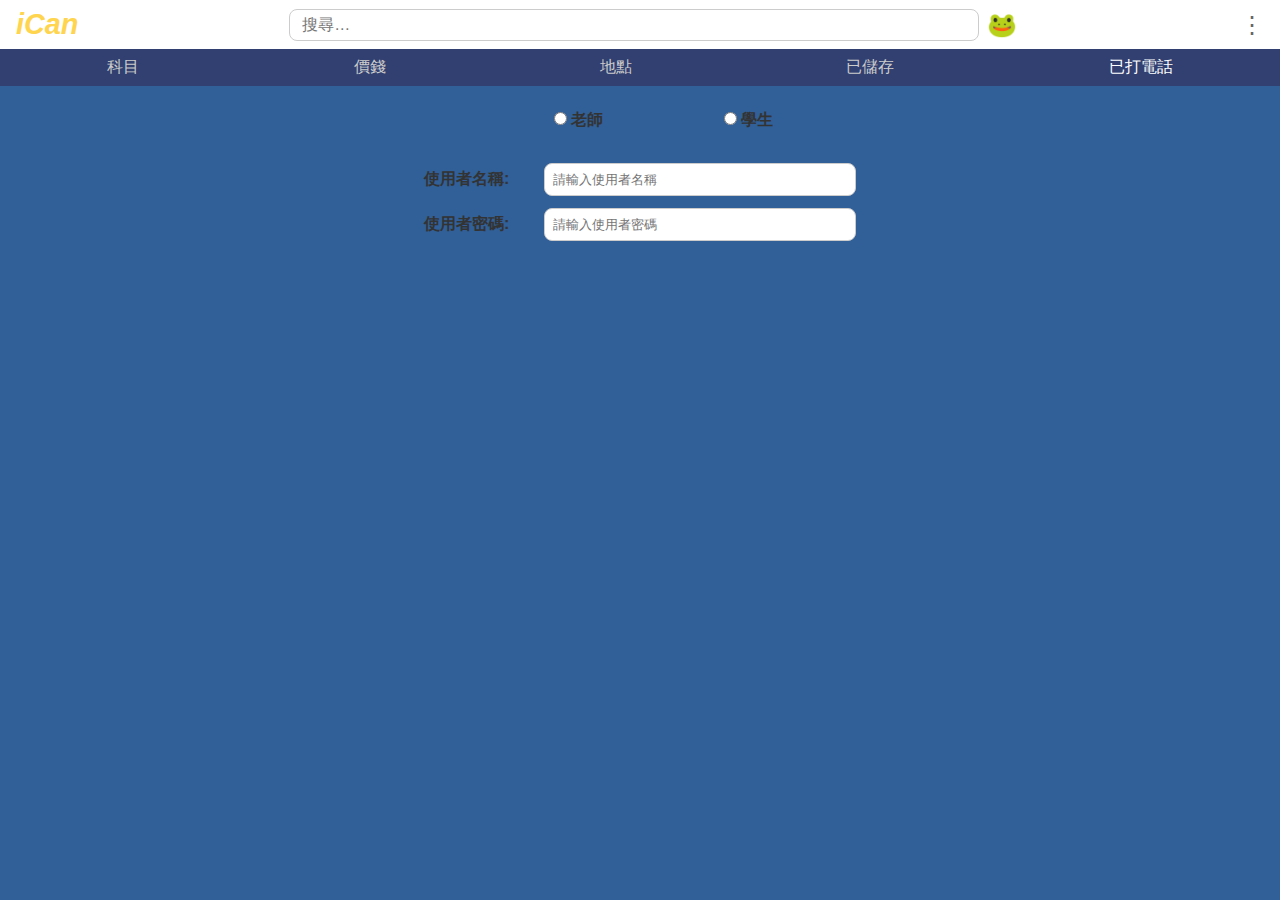
<file: login.html>
<!DOCTYPE html>
<html lang="zh-Hant">
<head>
    <meta charset="UTF-8">
    <meta name="viewport" content="width=device-width, initial-scale=1.0">
    <title>登入</title>
    <link rel="stylesheet" href="style.css">
</head>

  <body class="backcolor-blue">
     <!-- 統一的header -->
        <div id="navbar"></div>

 
    <form>
      <!-- 身份選擇區塊 -->
  <div>
      <div class ="role-options">
        <label>
          <input type="radio" name="role" value="teacher"> 老師
        </label>
        <label>
          <input type="radio" name="role" value="student"> 學生
        </label>
      </div>

  </div>
      <div>
      <label for ="username">使用者名稱:</label>
      <input type="text" id ="username" placeholder ="請輸入使用者名稱">
      </div>
      <div> 
        <label for ="userpassword">使用者密碼:</label>
        <input type="password" id ="userpassword" placeholder ="請輸入使用者密碼">
      </div>
    </form>   
   <!-- 統一的header -->
  <script>
    fetch("nav.html")
      .then(res => res.text())
      .then(html => {
        document.getElementById("navbar").innerHTML = html;
      });
  </script>
</body>
</html>
</file>
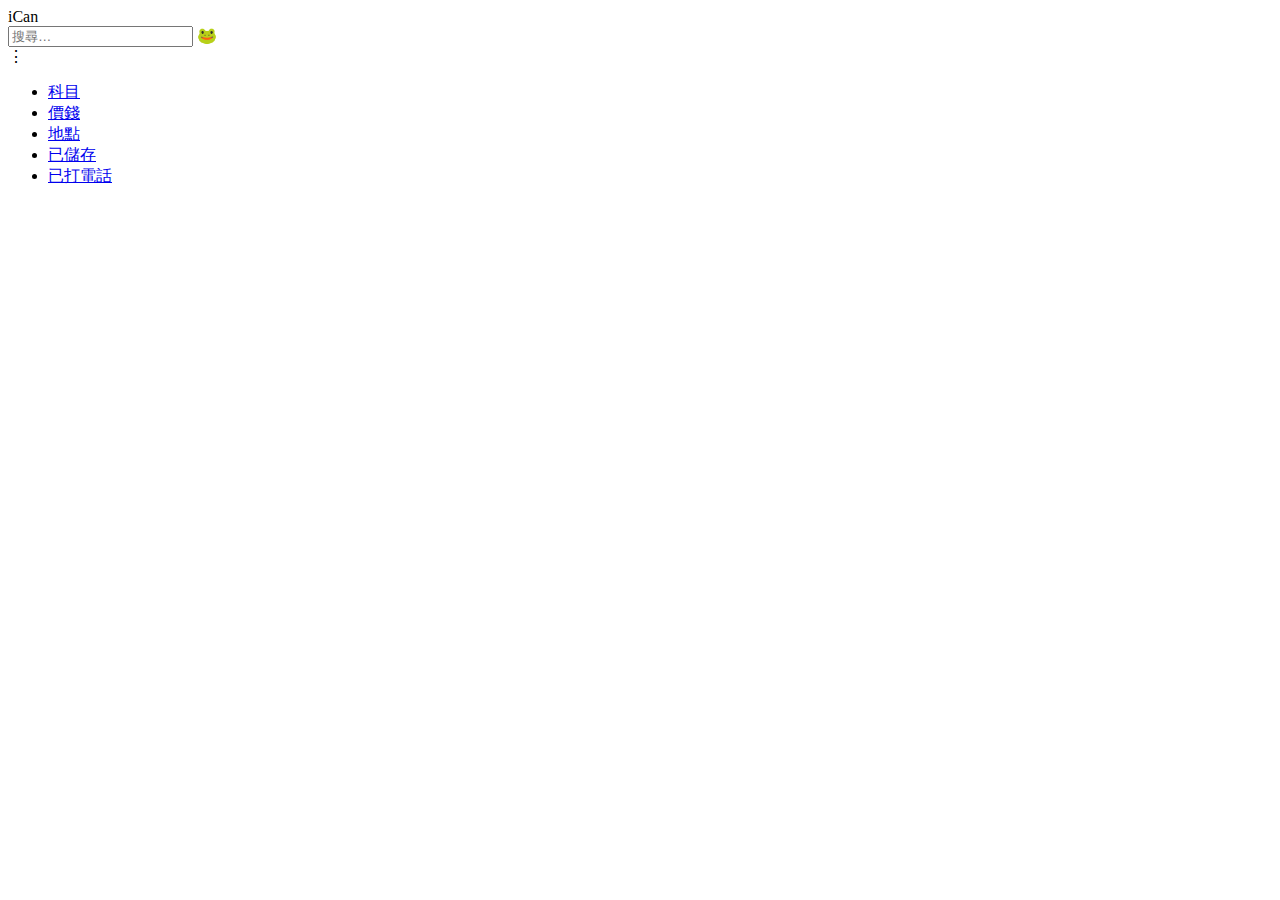
<file: message.html>
<!DOCTYPE html>
<html lang="zh-Hant">
<head>
    <meta charset="UTF-8">
    <meta name="viewport" content="width=device-width, initial-scale=1.0">
    <title>Document</title>
</head>
<body>
    <!-- 統一的header -->
        <div id="navbar"></div>

     <!-- 統一的header -->
  <script>
    fetch("nav.html")
      .then(res => res.text())
      .then(html => {
        document.getElementById("navbar").innerHTML = html;
      });
  </script>
</body>
</html>
</file>
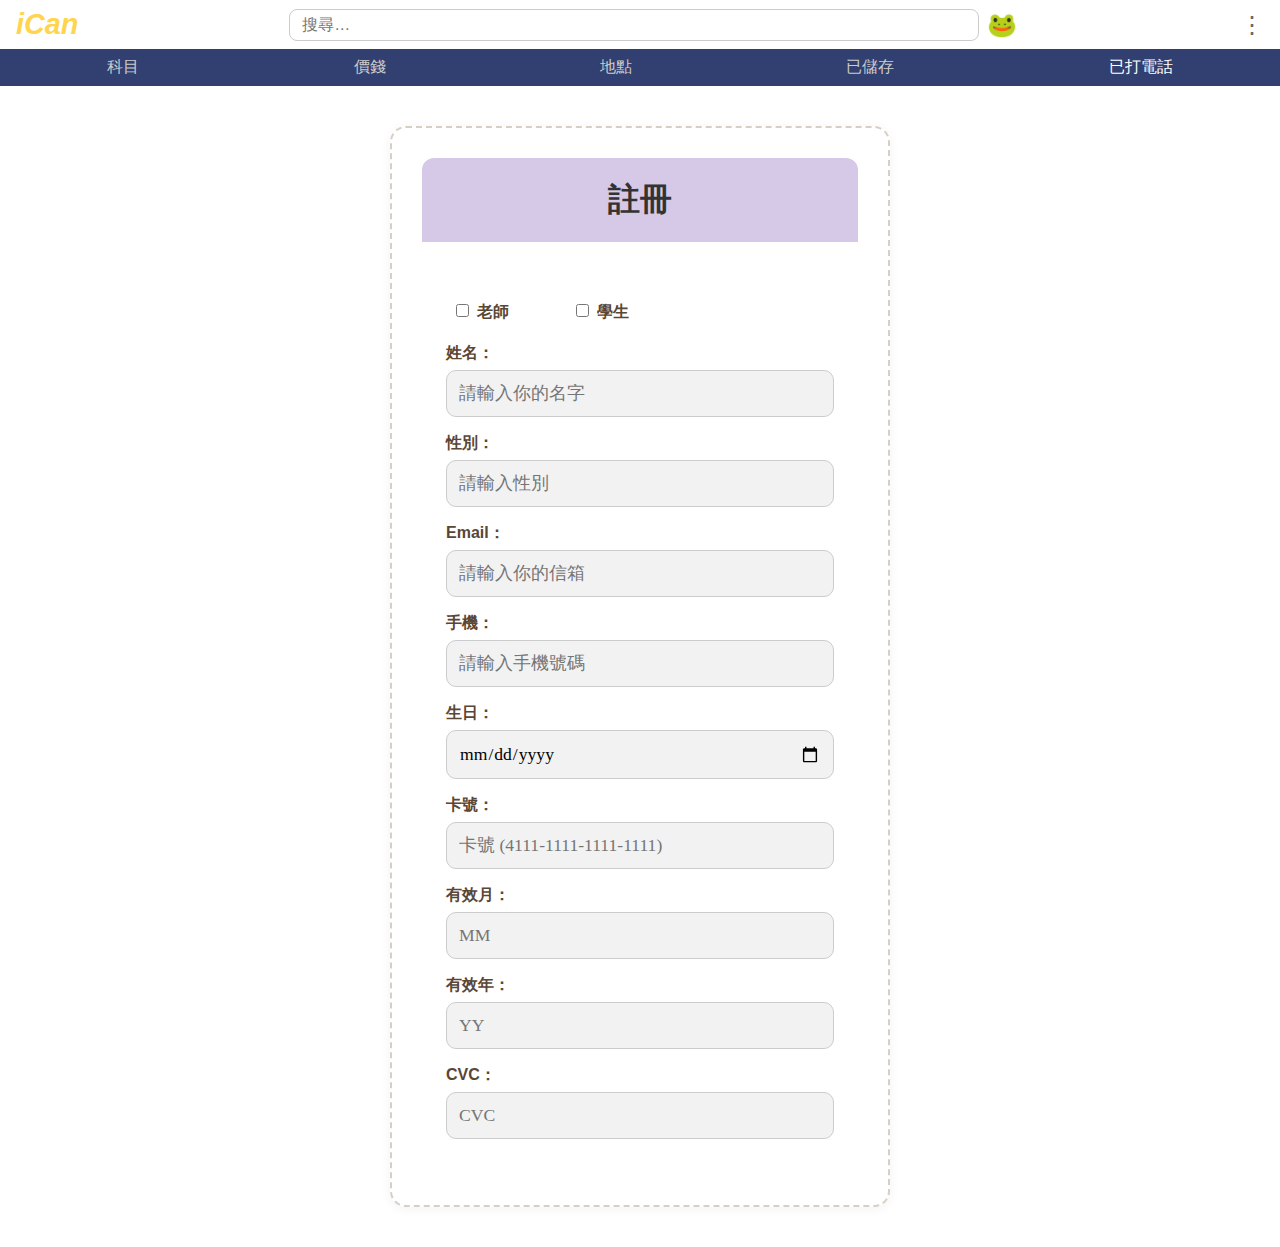
<file: register.html>
<!DOCTYPE html>
<html lang="zh-Hant">
<head>
  <meta charset="UTF-8" />
  <meta name="viewport" content="width=device-width, initial-scale=1.0"/>
  <title>註冊 - 家教網</title>
  <link rel="stylesheet" href="style.css"> <!-- 如果你有外部CSS檔 -->
</head>
<body>
<div id="nav-placeholder"></div>
  <div class="register-container">
    <div class="register-header">註冊</div>

    <form id="register-form">

      <!-- 身分選擇 -->
      <div class="identity-options">
        <label>
          <input type="checkbox" name="role" value="teacher"> 老師
        </label>
        <label>
          <input type="checkbox" name="role" value="student"> 學生
        </label>
      </div>

      <!-- 基本資料 -->
      <label for="name">姓名：</label>
      <input type="text" id="name" name="name" placeholder="請輸入你的名字">

      <label for="gender">性別：</label>
      <input type="text" id="gender" name="gender" placeholder="請輸入性別">

      <label for="email">Email：</label>
      <input type="email" id="email" name="email" placeholder="請輸入你的信箱">

      <label for="phone">手機：</label>
      <input type="tel" id="phone" name="phone" placeholder="請輸入手機號碼">

      <label for="birthday">生日：</label>
      <input type="date" id="birthday" name="birthday">

      <!-- 卡片資訊 -->
      <label for="card">卡號：</label>
      <input type="text" id="card" name="card" placeholder="卡號 (4111-1111-1111-1111)">

      <label for="exp-month">有效月：</label>
      <input type="text" id="exp-month" name="exp-month" placeholder="MM">

      <label for="exp-year">有效年：</label>
      <input type="text" id="exp-year" name="exp-year" placeholder="YY">

      <label for="cvc">CVC：</label>
      <input type="text" id="cvc" name="cvc" placeholder="CVC">


<!-- 綠界付款元件容器 -->
<div id="ECPayPayment"></div>

</form> 
<script>
  fetch("nav.html")
    .then(response => response.text())
    .then(data => {
      document.getElementById("nav-placeholder").innerHTML = data;
    });
</script>

</body>
</html>
</file>
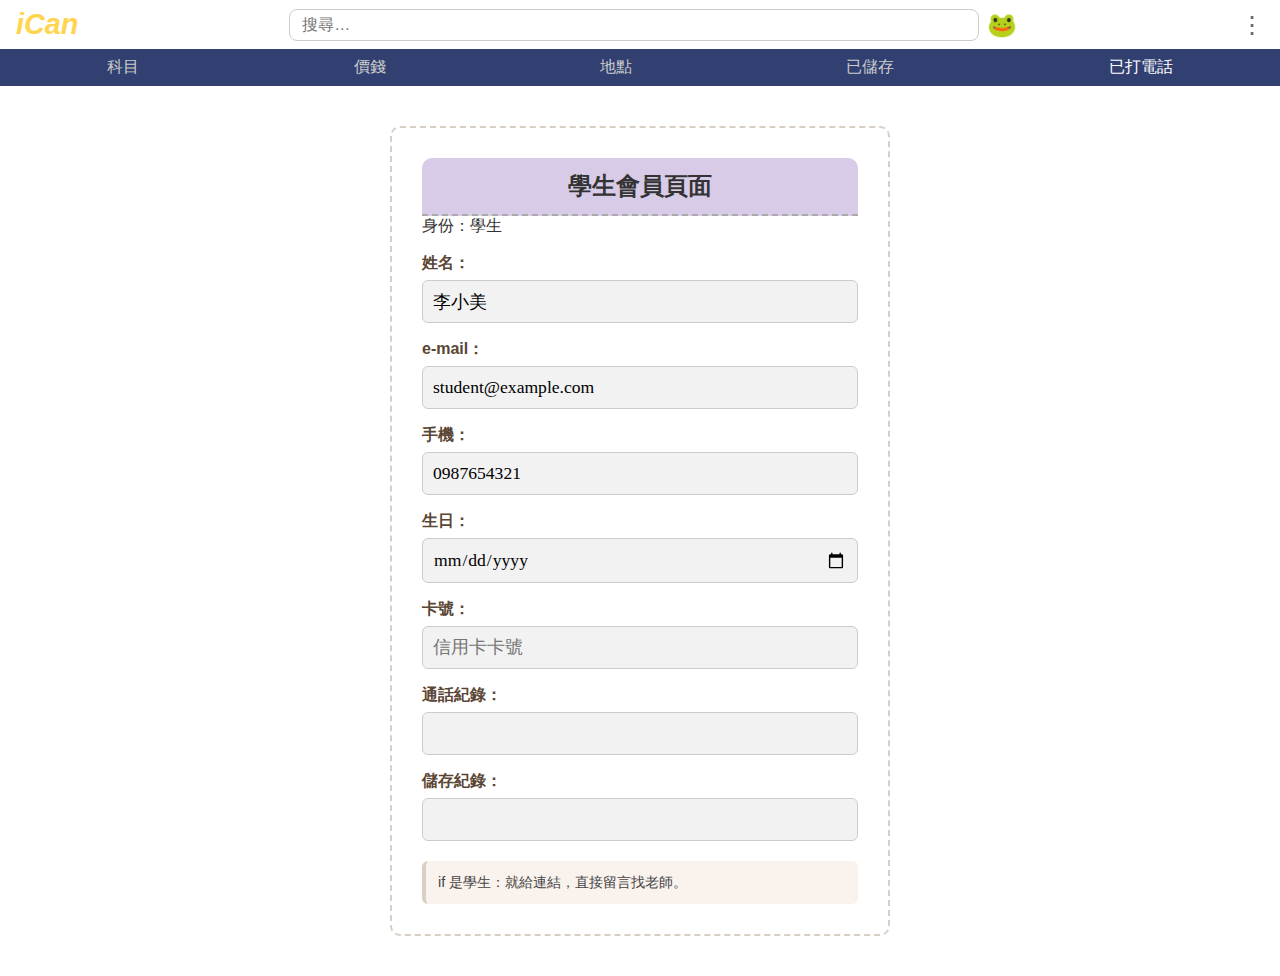
<file: student_m.html>
<!DOCTYPE html>
<html lang="zh-Hant">
<head>
    <meta charset="UTF-8">
    <meta name="viewport" content="width=device-width, initial-scale=1.0">
    <title>Document</title>
      <link rel="stylesheet" href="style.css">
</head>
<body>
    <!-- 統一的header -->
        <div id="navbar"></div>
      <div class="member-container">
  <div class="member-header">學生會員頁面</div>

  <p>身份：學生</p>

  <label>姓名：
    <input type="text" value="李小美">
  </label>
  <label>e-mail：
    <input type="email" value="student@example.com">
  </label>
  <label>手機：
    <input type="tel" value="0987654321">
  </label>
  <label>生日：
    <input type="date">
  </label>
  <label>卡號：
    <input type="text" placeholder="信用卡卡號">
  </label>
  <label>通話紀錄：
    <input type="text">
  </label>
  <label>儲存紀錄：
    <input type="text">
  </label>

  <div class="member-note">
    if 是學生：就給連結，直接留言找老師。
  </div>
</div>

     <!-- 統一的header -->
  <script>
    fetch("nav.html")
      .then(res => res.text())
      .then(html => {
        document.getElementById("navbar").innerHTML = html;
      });
  </script>
</body>
</html>
</file>
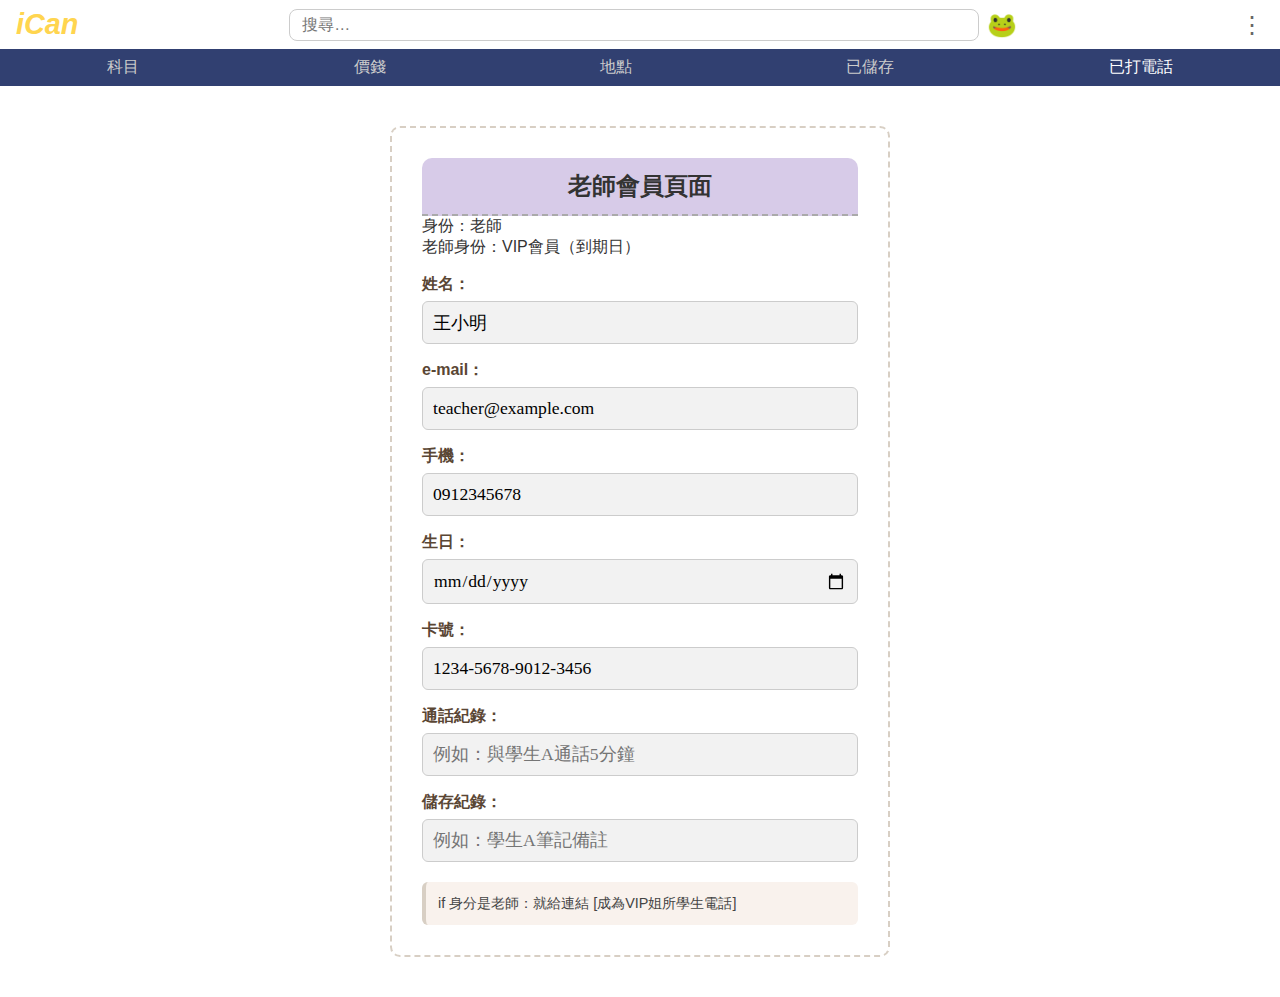
<file: tutor_m.html>
<!DOCTYPE html>
<html lang="zh-Hant">
<head>
    <meta charset="UTF-8">
    <meta name="viewport" content="width=device-width, initial-scale=1.0">
    <title>Document</title>
      <link rel="stylesheet" href="style.css">
</head>
<body>
    <!-- 統一的header -->
        <div id="navbar"></div>
<div class="member-container">
  <div class="member-header">老師會員頁面</div>

  <p>身份：老師</p>
  <p>老師身份：VIP會員（到期日）</p>

  <label>姓名：
    <input type="text" value="王小明">
  </label>
  <label>e-mail：
    <input type="email" value="teacher@example.com">
  </label>
  <label>手機：
    <input type="tel" value="0912345678">
  </label>
  <label>生日：
    <input type="date">
  </label>
  <label>卡號：
    <input type="text" value="1234-5678-9012-3456">
  </label>
  <label>通話紀錄：
    <input type="text" placeholder="例如：與學生A通話5分鐘">
  </label>
  <label>儲存紀錄：
    <input type="text" placeholder="例如：學生A筆記備註">
  </label>

  <div class="member-note">
    if 身分是老師：就給連結 [成為VIP姐所學生電話]
  </div>
</div>

     <!-- 統一的header -->
  <script>
    fetch("nav.html")
      .then(res => res.text())
      .then(html => {
        document.getElementById("navbar").innerHTML = html;
      });
  </script>
</body>
</html>
</file>
<file: style.css>
/* —— 全域重設 —— */
* {
  margin: 0;
  padding: 0;
  box-sizing: border-box;
}

/* —— 版面主結構 —— */
body {
  font-family: system-ui, sans-serif;
  background-color: #fff;
  color: #333;
}

/* ------------------------------ */
/* 以下為 nav.html 會用到的樣式 */
/* ------------------------------ */

/* —— 頂欄（白底 + 點點） —— */
.site-header {
  display: flex;
  align-items: center;
  padding: 8px 16px;
  background-color: #fff;
  background-image: radial-gradient(#ccc 0.5px, transparent 0.5px);
  background-size: 16px 16px;
}
.logo {
  font-size: 1.8em;
  font-weight: bold;
  font-style: italic;
  color: #FFD54F;
}
.search-box {
  flex: 1;
  display: flex;
  align-items: center;
  justify-content: center;
}
.search-box input {
  width: 60%;
  padding: 6px 12px;
  border: 1px solid #ccc;
  border-radius: 8px;
  font-size: 1em;
}
.frog-icon {
  font-size: 1.5em;
  margin-left: 8px;
}
.menu-icon {
  font-size: 1.5em;
  margin-left: 12px;
  color: #666;
}

/* —— 次選單（深藍無點） —— */
.site-nav {
  background-color: rgb(49, 64, 113);
}
.site-nav ul {
  list-style: none;
  display: flex;
  justify-content: space-around;
  padding: 8px 0;
}
.site-nav a {
  text-decoration: none;
  font-size: 1em;
  color: #ccc;
}
.site-nav .active a {
  color: #fff;
}

/* ------------------------------ */
/* 以下為主內容頁面會用到的樣式 */
/* ------------------------------ */

/* —— 卡片清單區（深藍底） —— */
.card-list {
  background-color: rgb(49, 64, 113);
  padding: 16px;
  display: flex;
  flex-direction: column;
  gap: 12px;
}

/* —— 單張卡片 —— */
.card {
  display: flex;
  align-items: flex-start;
  background-color: #fff;
  border-radius: 12px;
  padding: 12px;
  box-shadow: 0 2px 6px rgba(0,0,0,0.1);
}

/* 電話圖示容器 */
.icon-wrapper {
  flex-shrink: 0;
  width: 50px;
  height: 50px;
  background-color: rgb(49, 64, 113);
  border-radius: 8px;
  display: flex;
  align-items: center;
  justify-content: center;
  margin-right: 12px;
}
.icon-wrapper svg {
  width: 24px;
  height: 24px;
}

/* 內容區分 上半 + 下半 */
.info {
  flex: 1;
  display: flex;
  flex-direction: column;
  justify-content: space-between;
}

/* 上半：左右兩欄 */
.details {
  display: flex;
}
.col-left {
  margin-right: 40px;
}
.col-left .name {
  font-size: 1.1em;
  margin-bottom: 4px;
}
.col-left .date {
  font-size: 0.95em;
  color: #555;
}
.col-right p {
  font-size: 0.95em;
  margin-bottom: 4px;
}

/* 下半：留言圖示 + 按鈕 */
.footer {
  display: flex;
  align-items: center;
  margin-left: auto;
  gap: 12px;
}
.footer .icons {
  display: flex;
  gap: 8px;
}
.footer .icons .icon {
  width: 18px;
  height: 18px;
  cursor: pointer;
}
.btn-get {
  background-color: #E0B32F;
  border: none;
  border-radius: 16px;
  padding: 6px 14px;
  font-size: 0.95em;
  color: #222;
  cursor: pointer;
}

/* —— 底部（奶茶色 + 點點） —— */
.site-footer {
  display: flex;
  justify-content: space-around;
  padding: 16px 0;
  background-color: #F4E1C1;
  background-image: radial-gradient(#ccc 0.5px, transparent 0.5px);
  background-size: 16px 16px;
}
.site-footer button {
  background: none;
  border: none;
  font-size: 1em;
  color: #666;
  cursor: pointer;
}

/* —— 登入表單 —— */
form {
  padding: 24px;
  max-width: 480px;
  margin: 0 auto;
}

form div {
  display: flex;
  align-items: center;
  margin-bottom: 12px;
}

form label {
  width: 120px;
  font-weight: bold;
  color: #333;
}

form input {
  flex: 1;
  padding: 8px;
  border: 1px solid #ccc;
  border-radius: 8px;
}

form button {
  margin-top: 12px;
  padding: 8px 16px;
  border: none;
  background-color: #E0B32F;
  color: #222;
  border-radius: 8px;
  font-weight: bold;
  cursor: pointer;
}

/* #login 🔵 登入頁背景（藍） */
.backcolor-blue {
  background-color: #315f97;
}

/* #login 勾選學生/老師 置中 */
.role-options {
  display: flex;
  justify-content: center;
  gap: 50px;
  margin-bottom: 20px;
  margin-left: 130px; /* 往右 */
}

/* 整體背景與字體 */
body {
  background-color: #ffffff;
  font-family: 'Caveat', cursive, sans-serif;
  margin: 0;
  padding: 0;
  background-image: radial-gradient(#ddd 0.5px, transparent 0.5px);
  background-size: 16px 16px;
  color: #333;
}

/* 註冊整體區塊 */
.register-container {
  max-width: 500px;
  margin: 40px auto;
  padding: 30px;
  background-color: #ffffff;
  border: 2px dashed #d8cfc4;
  border-radius: 16px;
  box-shadow: 0 2px 12px rgba(0, 0, 0, 0.05);
}

/* 上方「註冊」紫色區塊 */
.register-header {
  background-color: #d6c9e8;
  padding: 20px;
  text-align: center;
  font-size: 2em;
  font-weight: bold;
  color: #333;
  border-radius: 12px 12px 0 0;
  margin-bottom: 20px;
}

/* 身分選擇（學生/老師） */
.identity-options {
  font-weight: bold;
  margin-bottom: 20px;
  color: #5a4634;
}
.identity-options input {
  margin-left: 10px;
  margin-right: 4px;
}

/* 所有欄位的 label 與輸入框 */
.register-container label {
  display: block;
  margin-top: 16px;
  font-weight: bold;
  color: #5a4634;
}

/* 欄位輸入框樣式 */
.register-container input[type="text"],
.register-container input[type="email"],
.register-container input[type="tel"],
.register-container input[type="date"] {
  width: 100%;
  padding: 12px;
  margin-top: 6px;
  border-radius: 10px;
  border: 1px solid #ccc;
  background-color: #f2f2f2;
  font-size: 1.1em;
  font-family: 'Caveat', cursive;
}

/* 按鈕樣式（如果要加送出按鈕） */
.register-container button {
  margin-top: 24px;
  width: 100%;
  padding: 12px;
  border: none;
  background-color: #bfa5da;
  color: white;
  font-size: 1.2em;
  border-radius: 10px;
  cursor: pointer;
}
.register-container button:hover {
  background-color: #a98bd2;
}
/* member 的css */
/* —— 會員頁容器 —— */
.member-container {
  max-width: 500px;
  margin: 40px auto;
  padding: 30px;
  background-color: #fff;
  border: 2px dashed #d8cfc4;
  border-radius: 10px;
  font-family: 'Caveat', cursive, sans-serif;
}

/* —— 頁面標題 —— */
.member-header {
  background-color: #d7cbe8;
  padding: 12px 20px;
  text-align: center;
  font-size: 1.5em;
  font-weight: bold;
  color: #333;
  border-radius: 10px 10px 0 0;
  border-bottom: 2px dashed #aaa;
}

/* —— 表單欄位通用樣式 —— */
.member-container label {
  display: block;
  margin-top: 16px;
  font-weight: bold;
  color: #5a4634;
}

.member-container input[type="text"],
.member-container input[type="email"],
.member-container input[type="tel"],
.member-container input[type="date"] {
  width: 100%;
  padding: 10px;
  margin-top: 6px;
  border-radius: 6px;
  border: 1px solid #ccc;
  background-color: #f2f2f2;
  font-family: 'Caveat', cursive;
  font-size: 1.1em;
}

/* —— 註解說明區域 —— */
.member-note {
  margin-top: 20px;
  font-size: 0.9em;
  color: #444;
  background-color: #f9f2ed;
  padding: 12px;
  border-left: 4px solid #d8cfc4;
  border-radius: 6px;
}
</file>
